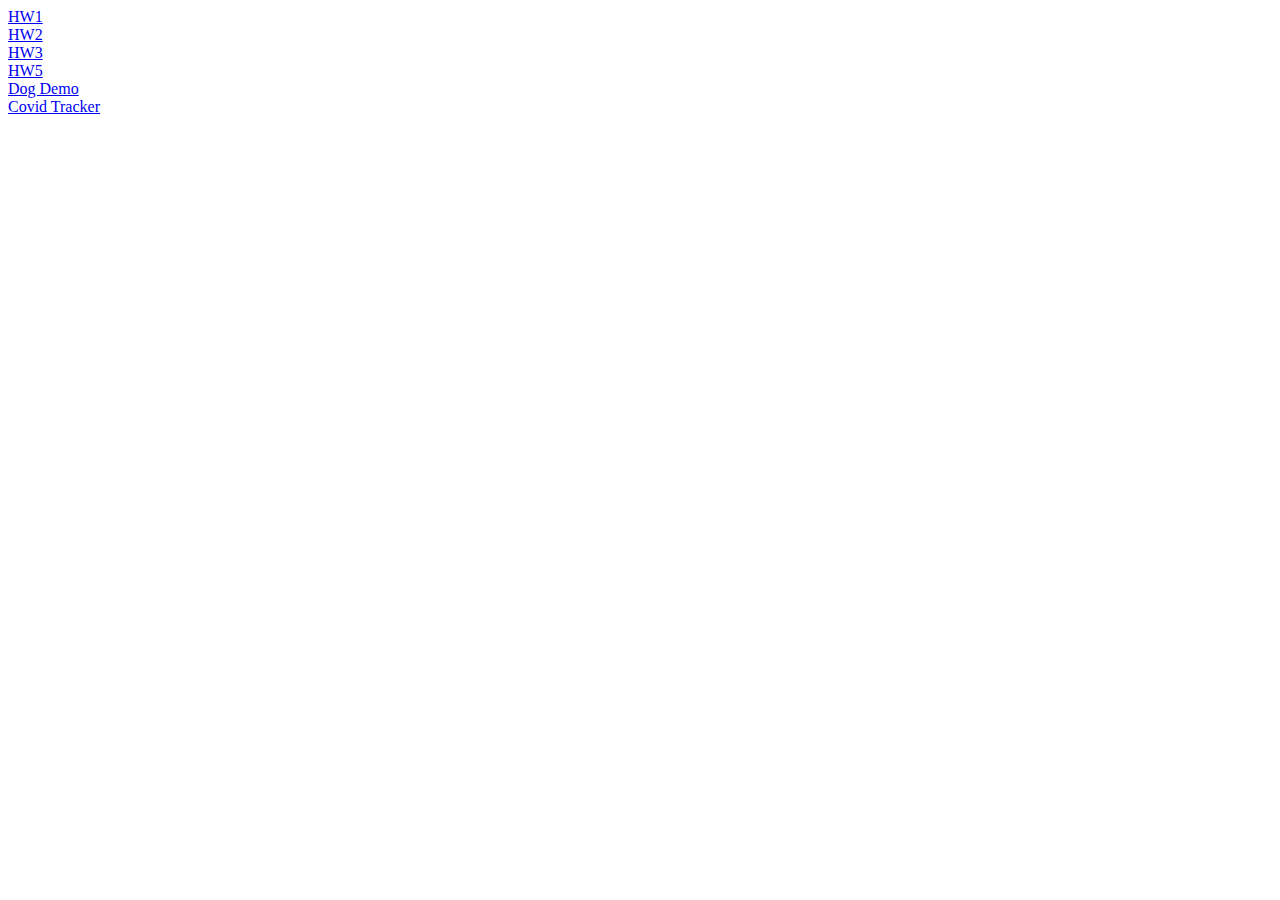
<file: index.html>
<!DOCTYPE html>
<html lang="en">

<head>
  <meta charset="UTF-8" />
  <meta http-equiv="X-UA-Compatible" content="IE=edge" />
  <meta name="viewport" content="width=device-width, initial-scale=1.0" />
  <title>Table of Contents</title>
</head>

<body>
    <div id="navbar">
        <a href="./HW1/index.html">HW1</a> <br>
        <a href="./HW2/index.html">HW2</a> <br>
        <a href="./HW3/playground.html">HW3</a> <br>
        <a href="./HW5/index.html">HW5</a> <br>
        <!-- <a href="./HW7/index.html">HW7</a> <br> -->
        <a href="./dog-demo/index.html">Dog Demo</a> <br>
        <a href="./final-project/home.html">Covid Tracker</a> <br>
      </div>
</body>
</file>
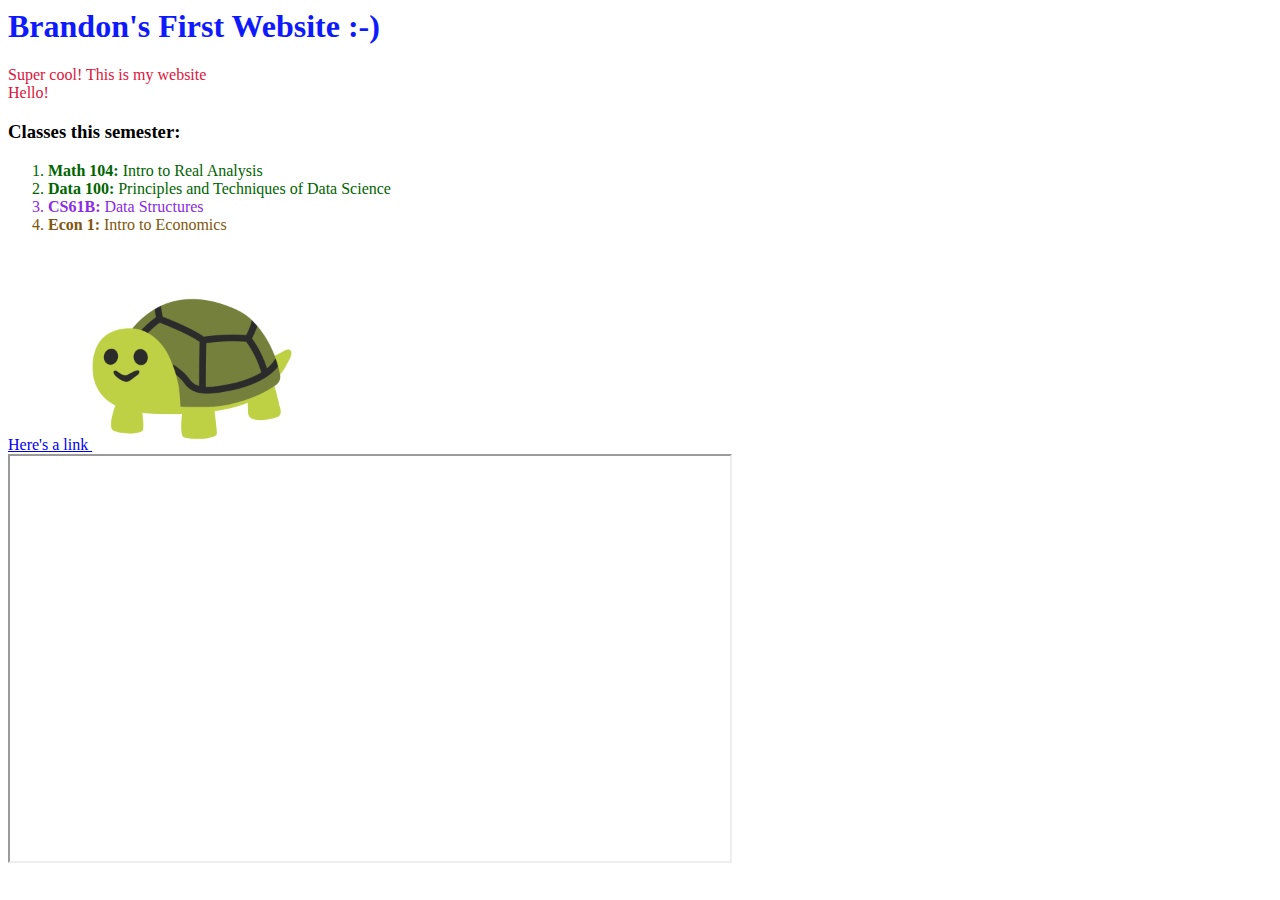
<file: HW1/index.html>
<html>
    <head>
        <title>
            Brandon's First Website
        </title>
        <link rel="stylesheet" href="style.css" />
        
    </head>
    <body id="body">
        <div>
            <h1>
                Brandon's First Website :-)
            </h1>
            <p> Super cool! This is my website <br>
                Hello!
            </p>
        </div>
        <div>
            <h3> Classes this semester:</h3>
            <ol>
                <li class="wowza"><b>Math 104:</b> Intro to Real Analysis</li>
                <li class="wowza"><b>Data 100:</b> Principles and Techniques of Data Science</li>
                <li id="dangg"><b>CS61B:</b> Data Structures</li>
                <li id="bubby"><b>Econ 1:</b> Intro to Economics</li>
            </ol>
        </div>
        <div>
            <a href="https://www.nyan.cat/">
                Here's a link
            </a>
            <img id="turtle" src="assets/turtle.png"
            width="200"/>
            <div id="video">
                <iframe width="720" height="405"
                src="https://www.youtube.com//embed/STbhaqsBJB0">
                </iframe>
            </div>
        </div>
    </body>
    <script src="scripts/index.js"></script>
</html>
</file>
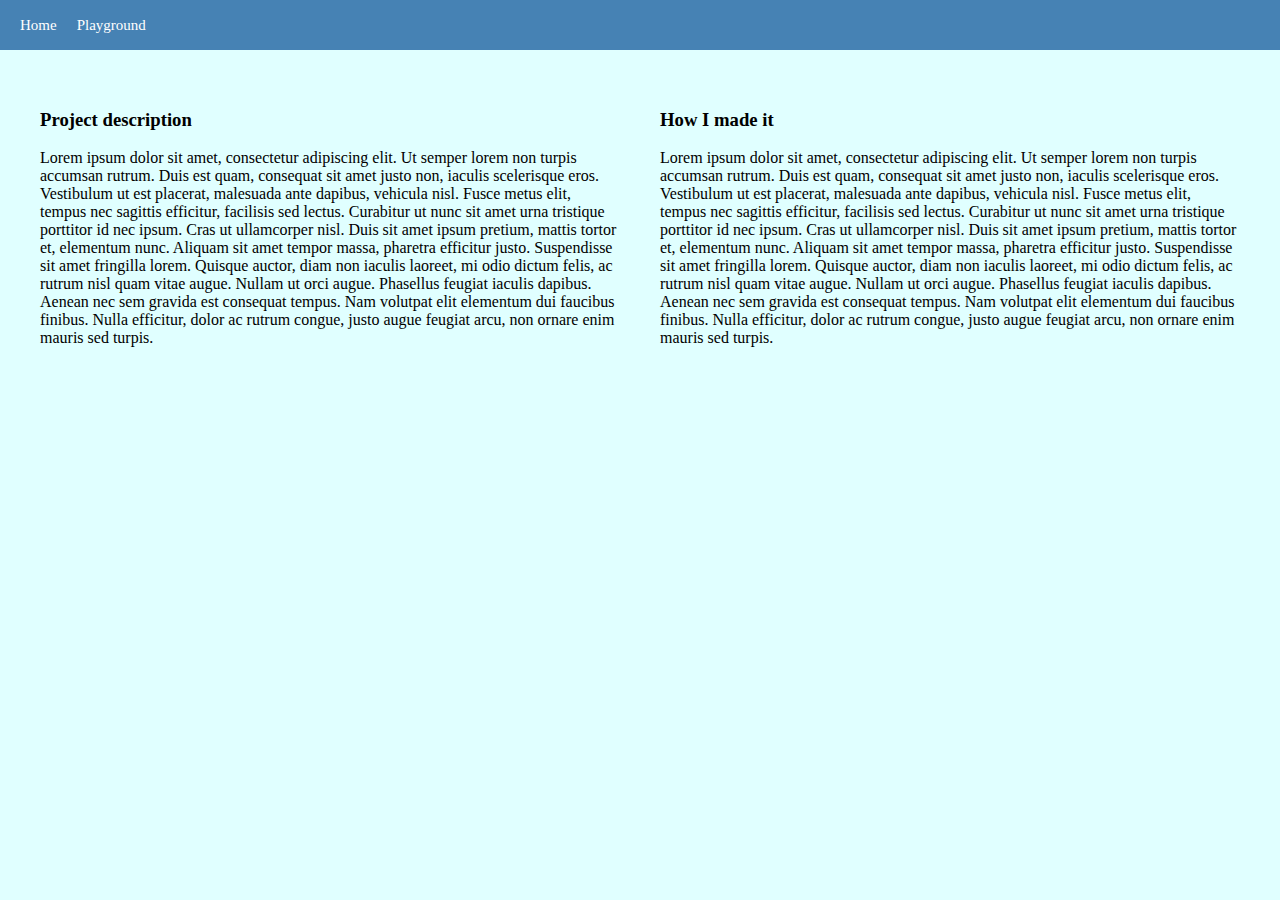
<file: HW3/index.html>
<!DOCTYPE html>
<html lang="en">

<head>
  <meta charset="UTF-8" />
  <meta http-equiv="X-UA-Compatible" content="IE=edge" />
  <meta name="viewport" content="width=device-width, initial-scale=1.0" />
  <title>Workshop Demo</title>
  <link rel="stylesheet" href="styles/index.css" />
</head>

<body>
  <div id="navbar">
    <a href="index.html">Home</a>
    <a href="playground.html">Playground</a>
  </div>
  <section id="about">
    <div class="description">
      <h3>Project description</h3>
      <p>
        Lorem ipsum dolor sit amet, consectetur adipiscing elit. Ut semper
        lorem non turpis accumsan rutrum. Duis est quam, consequat sit amet
        justo non, iaculis scelerisque eros. Vestibulum ut est placerat,
        malesuada ante dapibus, vehicula nisl. Fusce metus elit, tempus nec
        sagittis efficitur, facilisis sed lectus. Curabitur ut nunc sit amet
        urna tristique porttitor id nec ipsum. Cras ut ullamcorper nisl. Duis
        sit amet ipsum pretium, mattis tortor et, elementum nunc. Aliquam sit
        amet tempor massa, pharetra efficitur justo. Suspendisse sit amet
        fringilla lorem. Quisque auctor, diam non iaculis laoreet, mi odio
        dictum felis, ac rutrum nisl quam vitae augue. Nullam ut orci augue.
        Phasellus feugiat iaculis dapibus. Aenean nec sem gravida est
        consequat tempus. Nam volutpat elit elementum dui faucibus finibus.
        Nulla efficitur, dolor ac rutrum congue, justo augue feugiat arcu, non
        ornare enim mauris sed turpis.
      </p>
    </div>
    <div class="description">
      <h3>How I made it</h3>
      <p>
        Lorem ipsum dolor sit amet, consectetur adipiscing elit. Ut semper
        lorem non turpis accumsan rutrum. Duis est quam, consequat sit amet
        justo non, iaculis scelerisque eros. Vestibulum ut est placerat,
        malesuada ante dapibus, vehicula nisl. Fusce metus elit, tempus nec
        sagittis efficitur, facilisis sed lectus. Curabitur ut nunc sit amet
        urna tristique porttitor id nec ipsum. Cras ut ullamcorper nisl. Duis
        sit amet ipsum pretium, mattis tortor et, elementum nunc. Aliquam sit
        amet tempor massa, pharetra efficitur justo. Suspendisse sit amet
        fringilla lorem. Quisque auctor, diam non iaculis laoreet, mi odio
        dictum felis, ac rutrum nisl quam vitae augue. Nullam ut orci augue.
        Phasellus feugiat iaculis dapibus. Aenean nec sem gravida est
        consequat tempus. Nam volutpat elit elementum dui faucibus finibus.
        Nulla efficitur, dolor ac rutrum congue, justo augue feugiat arcu, non
        ornare enim mauris sed turpis.
      </p>
    </div>
  </section>
</body>

</html>
</file>
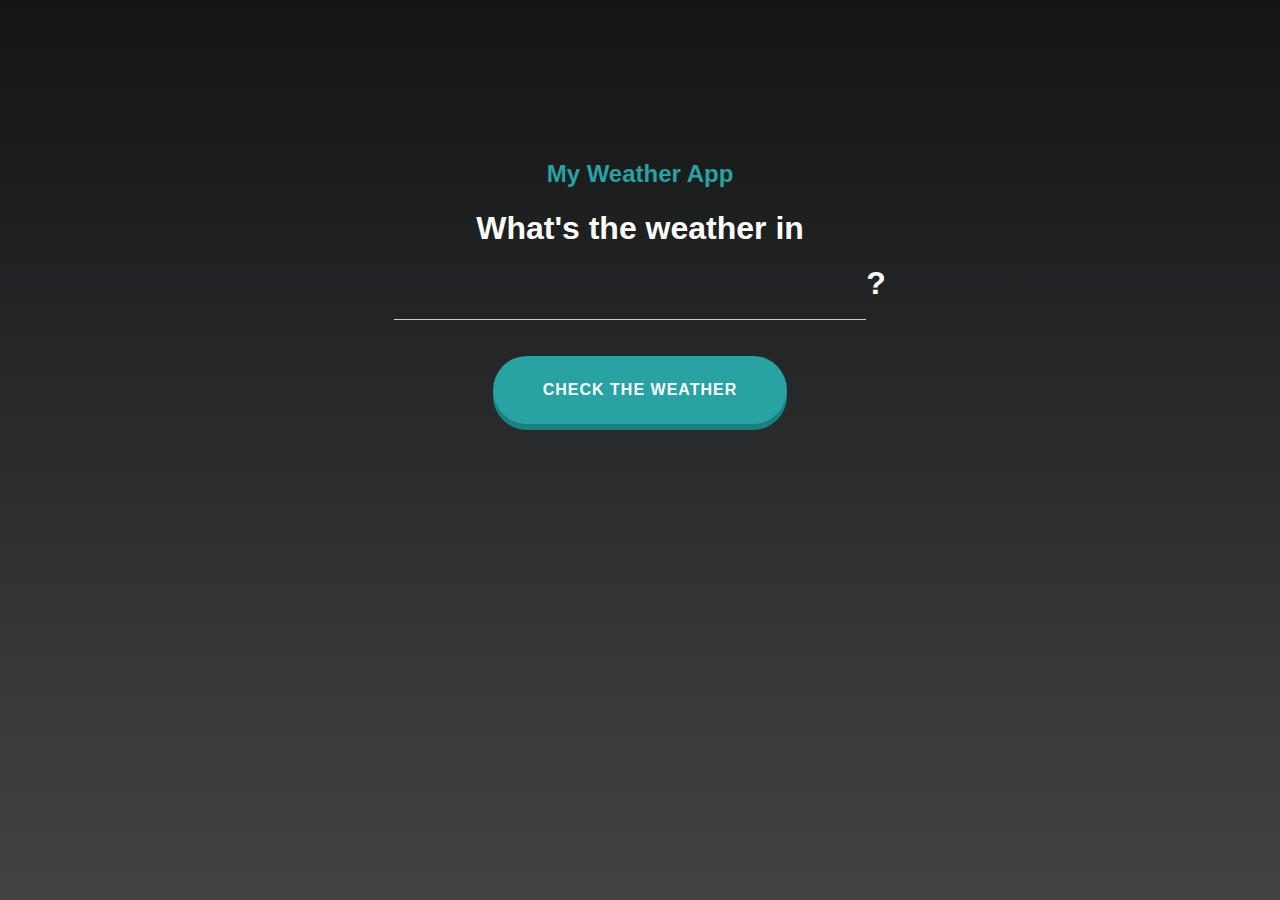
<file: HW5/index.html>
<!DOCTYPE html>
<html lang="en">
<head>
    <meta charset="UTF-8">
    <meta http-equiv="X-UA-Compatible" content="IE=edge">
    <meta name="viewport" content="width=device-width, initial-scale=1.0">
    <link rel="stylesheet" href="styles.css"/>
    <title>Weather App</title>
</head>
<body>
    <div class="wrapper">
        <h2 id="name">My Weather App</h2>
        <h1>What's the weather in <input type="text" id="cityName"/>?</h1>
        <button id="submit">Check the weather</button>
    </div>
    <div id="weather">
        <h2 id="mainWeather"></h2>
        <p id="weatherDescription"></p>
    </div>
</body>
<script src="script.js"></script>
</html>
</file>
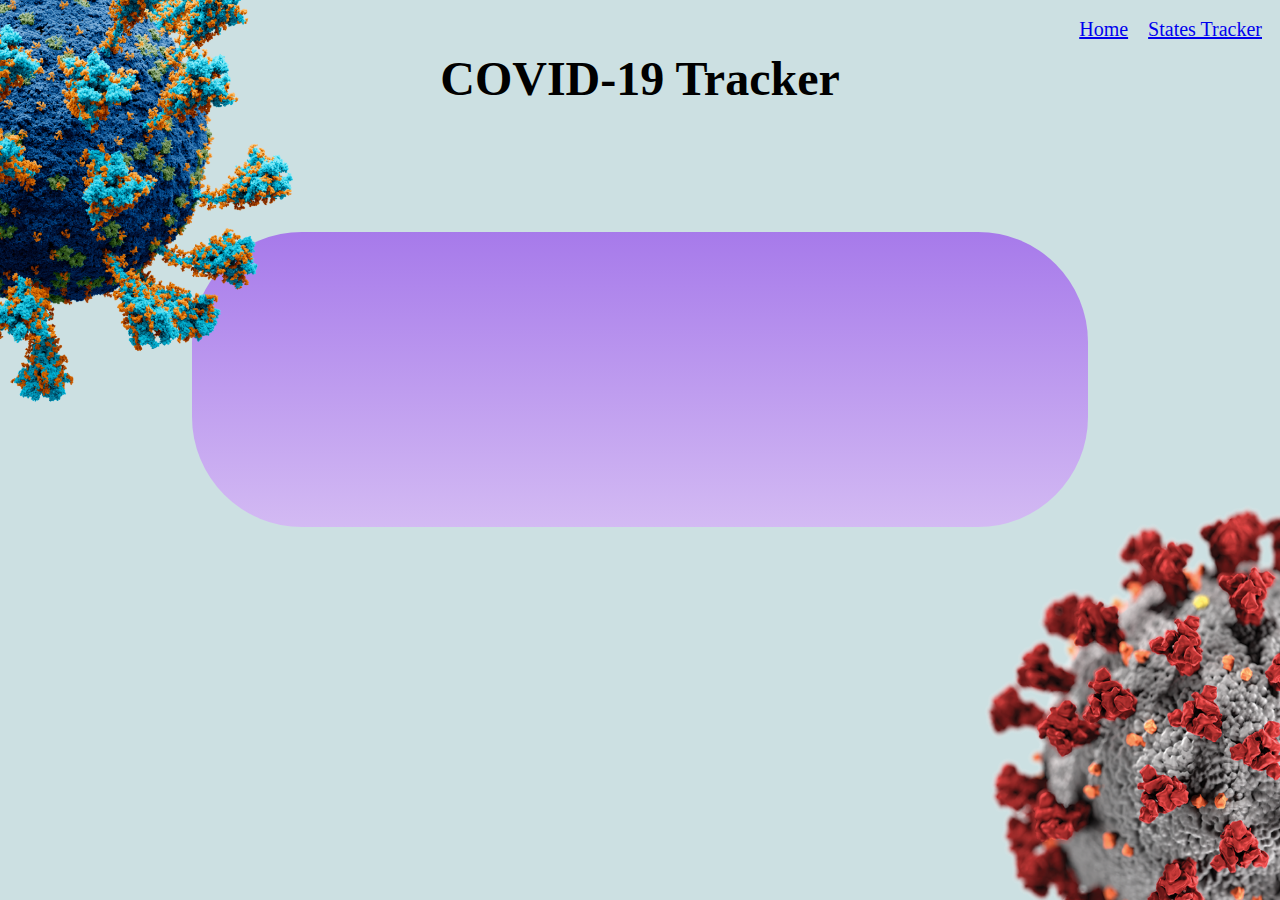
<file: final-project/home.html>
<!DOCTYPE html>
<html lang="en">
<head>
    <meta charset="UTF-8">
    <meta name="viewport" content="width=device-width, initial-scale=1.0">
    <title>COVID Tracker</title>
    <link rel="stylesheet" href="styles/home.css" />
</head>
<body>
    <div class="navbar">
        <a href="home.html">Home</a>
        <a href="states.html">States Tracker</a>
    </div>
    <h1 class="title">COVID-19 Tracker</h1>

    <div class="counter">
        <p id="number"></p>
    </div>

    <img id="image1" src="assets/covid1.png" />
    <img id="image2" src="assets/covid2.png" />
</body>
<script src="home.js"></script>
</html>
</file>
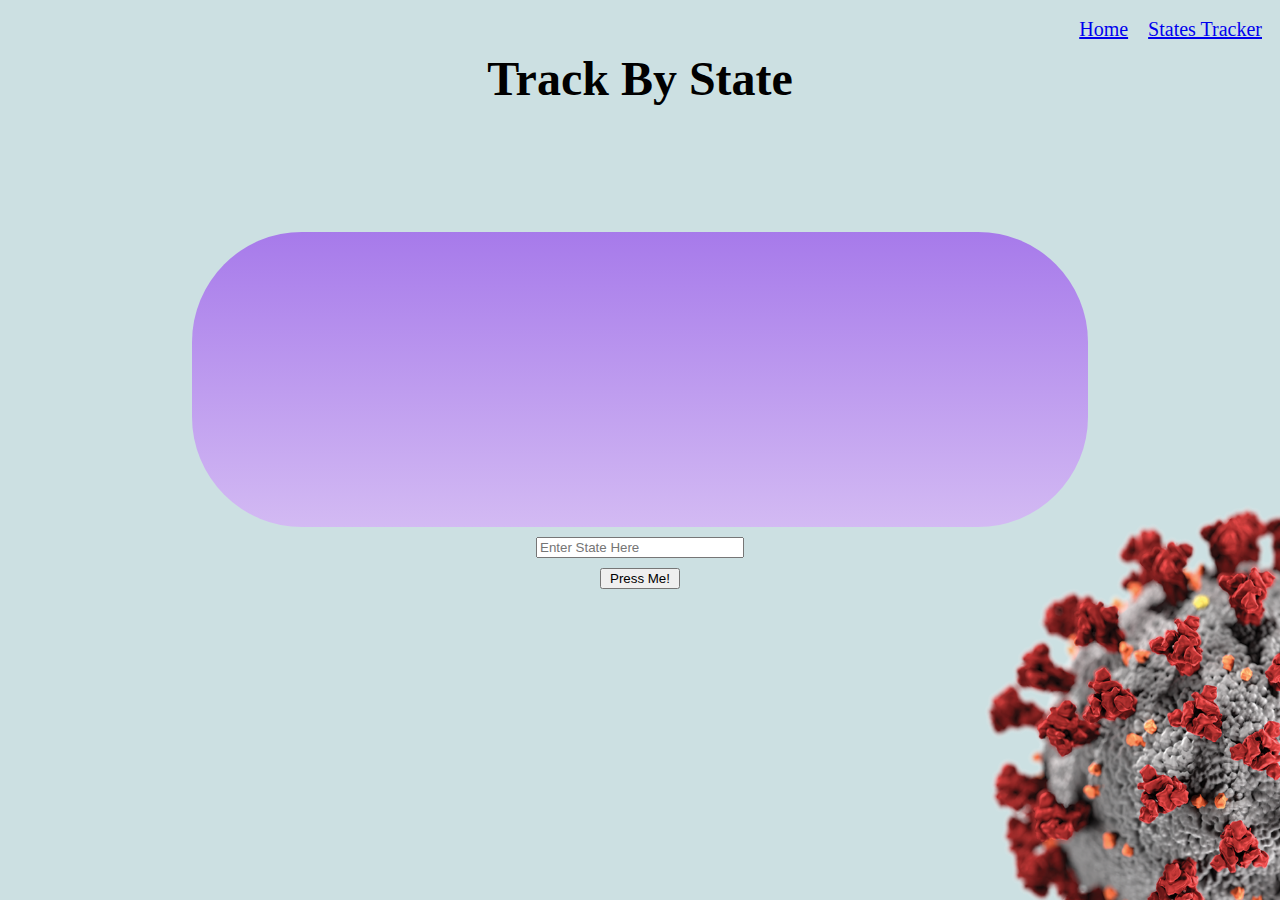
<file: final-project/states.html>
<!DOCTYPE html>
<html lang="en">
<head>
    <meta charset="UTF-8">
    <meta name="viewport" content="width=device-width, initial-scale=1.0">
    <title>States Tracker</title>
    <link rel="stylesheet" href="styles/home.css" />
</head>
<body>
    <div class="navbar">
        <a href="home.html">Home</a>
        <a href="states.html">States Tracker</a>
    </div>
    <h1 class="title">Track By State</h1>
    <div class="counter">
        <p id="number"></p>
    </div>
    <div class="stateInput">
        <input type="text" id="textInput" placeholder="Enter State Here"/>
        <button type="button" id="button">Press Me!</button>
    </div>


    <img id="image1" src="assets/covid1.png" />
</body>
<script src="states.js"></script>
</html>
</file>
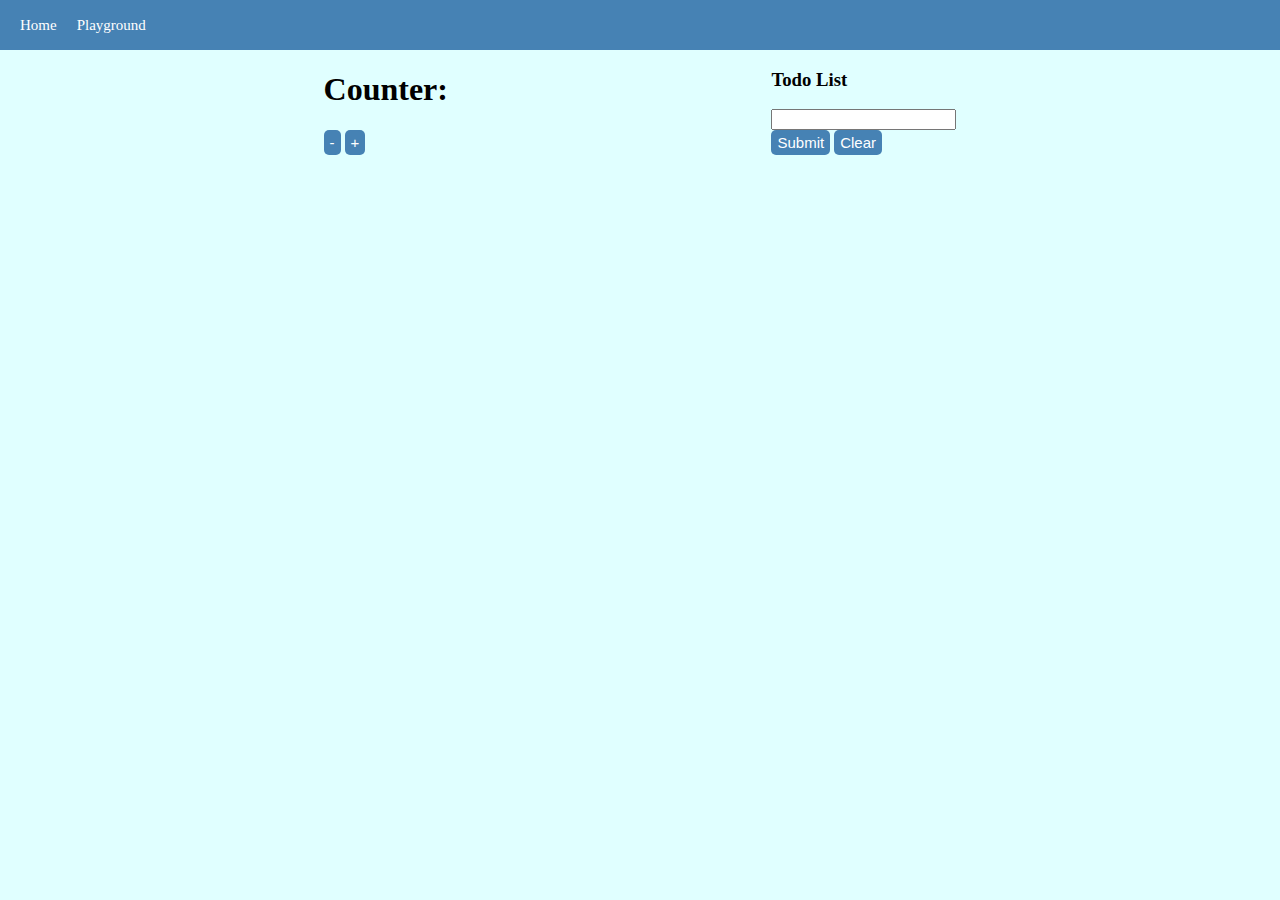
<file: HW3/playground.html>
<!DOCTYPE html>
<html lang="en">

<head>
  <meta charset="UTF-8" />
  <meta http-equiv="X-UA-Compatible" content="IE=edge" />
  <meta name="viewport" content="width=device-width, initial-scale=1.0" />
  <title>Playground</title>
  <link rel="stylesheet" href="styles/index.css" />
  <link rel="stylesheet" href="styles/playground.css" />
</head>

<body>
  <div id="navbar">
    <a href="index.html">Home</a>
    <a href="playground.html">Playground</a>
  </div>
  <section class="trinkets">
    <div id="counter">
      <h1>Counter:</h1>
      <!-- Part 1: -->
      <!-- Add an h1 tag with the id "count-display". -->
      <h1 id="count-display"></h1>
      <button class="button" id="subtract">-</button>
      <button class="button" id="add">+</button>
      <!-- Add button with the id "add" and the class "button", containing the text "+" here. -->
    </div>
    <div id="todo-list">
      <h3>Todo List</h3>
      <!-- Part 4: -->
      <!-- Create an "input" HTML element, with type "text" and the id "input-task": -->
      <input type="text" id="input-task">
      <div id="input-handlers">
        <button class="button" id="submit">Submit</button>
        <button class="button" id="clear">Clear</button>
      </div>
      <!--Side note: This is the unordered list that you will be adding li elements to later!-->
      <ul id="tasks"></ul>
    </div>
  </section>
</body>
<!-- Side note: This script tag links your JavaScript file to your HTML file!-->
<script src="scripts/playground.js"></script>

</html>
</file>
<file: HW1/style.css>
body {
    /* background-image: url("assets/twice.jpg"); */
    background-size: cover;
    background-position: center;
}
p {
    color:crimson;
}
h1 {
    color:rgb(14, 26, 252);
}
.wowza {
    color:darkgreen;
}
#dangg {
    color:blueviolet;
}
#bubby {
    color:rgb(128, 86, 13);
}
</file>
<file: HW3/styles/index.css>
html,
body {
  height: 100vh;
  background: lightcyan;
  margin: 0;
}

#navbar {
  height: 50px;
  width: 100%;
  position: sticky;
  top: 0;
  background: steelblue;
  display: flex;
  justify-content: flex-start;
  align-items: center;
}

#navbar > * {
  font-size: 15px;
  position: relative;
  padding-right: 20px;
  color: white;
  text-decoration: none;
}

#navbar > *:first-child {
  padding-left: 20px;
}

#about {
  display: flex;
  padding: 20px;
}

#about > * {
  padding: 20px;
}

.button {
  width: auto;
  height: 25px;
  font-size: 15px;
  text-align: center;
  background: steelblue;
  color: white;
  border: none;
  border-radius: 5px;
}
</file>
<file: HW5/styles.css>
* {
    font-family:'Segoe UI', Tahoma, Geneva, Verdana, sans-serif
}

body {
    background: #232526;  /* fallback for old browsers */
    background: -webkit-linear-gradient(to top, #414345, #232526);  /* Chrome 10-25, Safari 5.1-6 */
    background: linear-gradient(to top, #414345, #131414); /* W3C, IE 10+/ Edge, Firefox 16+, Chrome 26+, Opera 12+, Safari 7+ */
    display: grid;
    place-items: center;
    text-align: center;
    height: 100vh;
    margin: 0;
    padding: 0;
    color: white;
}


input[type=text]{
    color: white;
    width: 60%;
    font-size: 2rem;
    height: 70px;
    text-align: center;
    transition: 0.6s;
    border: none;
    border-bottom: 1px solid #CCC;
    background-color: transparent;
  }

input[type=text]:focus {
    outline: none;
    border-bottom: 1px solid #28a2a2;
}

#name {
    color: #28a2a2;
}

#submit {
    border: none;
    font-family: inherit;
    font-size: inherit;
    cursor: pointer;
    background-color: #28a2a2;
    box-shadow: 0 6px #1a8181;
    padding: 25px 50px;
    display: inline-block;
    margin: 15px 30px;
    text-transform: uppercase;
    letter-spacing: 1px;
    font-weight: 700;
    outline: none;
    position: relative;
    border-radius: 40px;
    -webkit-transition: all 0.3s;
    -moz-transition: all 0.3s;
    transition: all 0.3s;
    color: white;
}


#submit:hover {
	box-shadow: 0 4px #1a8181;
	top: 2px;
}


#submit:active {
	box-shadow: 0 0 #1a8181;
	top: 6px;
}

#weather {
    font-size: 2rem;
    color: white;
}

#weatherDescription {
    text-transform: capitalize;
}
</file>
<file: final-project/styles/home.css>
body {
    background-color: rgba(204, 224, 226, 1);
}

.navbar {
    display: flex;
    justify-content: flex-end;
    gap: 20px;
    padding: 10px;
    font-size: 20px;
    

}

.title {
    margin-top: 0;
    text-align: center;
    font-size: 3em;

}
.counter {
    text-align: center;
    display:flex;
    align-items: center;
    justify-content: center;
    margin: auto;
    margin-top: 10%;
    border-radius: 110px;
    padding: 0px;
    font-size: 8em;
    width: 7em;
    height: 2.3em;
    background: linear-gradient(rgba(155, 90, 237, 0.76), rgba(211, 186, 243, 1))
}


#image1 {
    position: fixed;
    top: 55%;
    left: 75%;
    width: 550px;
}
#image2 {
    position: fixed;
    bottom: 55%;
    right: 75%;
    width: 550px;
}

.stateInput {
    display: flex;
    flex-direction: column;
    justify-content: center;
    padding: 10px;
    gap: 10px;
}
#textInput {
    width: 200px;
    margin: auto;
}
#button {
    margin: auto;
    width: 80px;
}
</file>
<file: HW3/styles/playground.css>
.trinkets {
  display: flex;
  justify-content: space-evenly;
}
</file>
